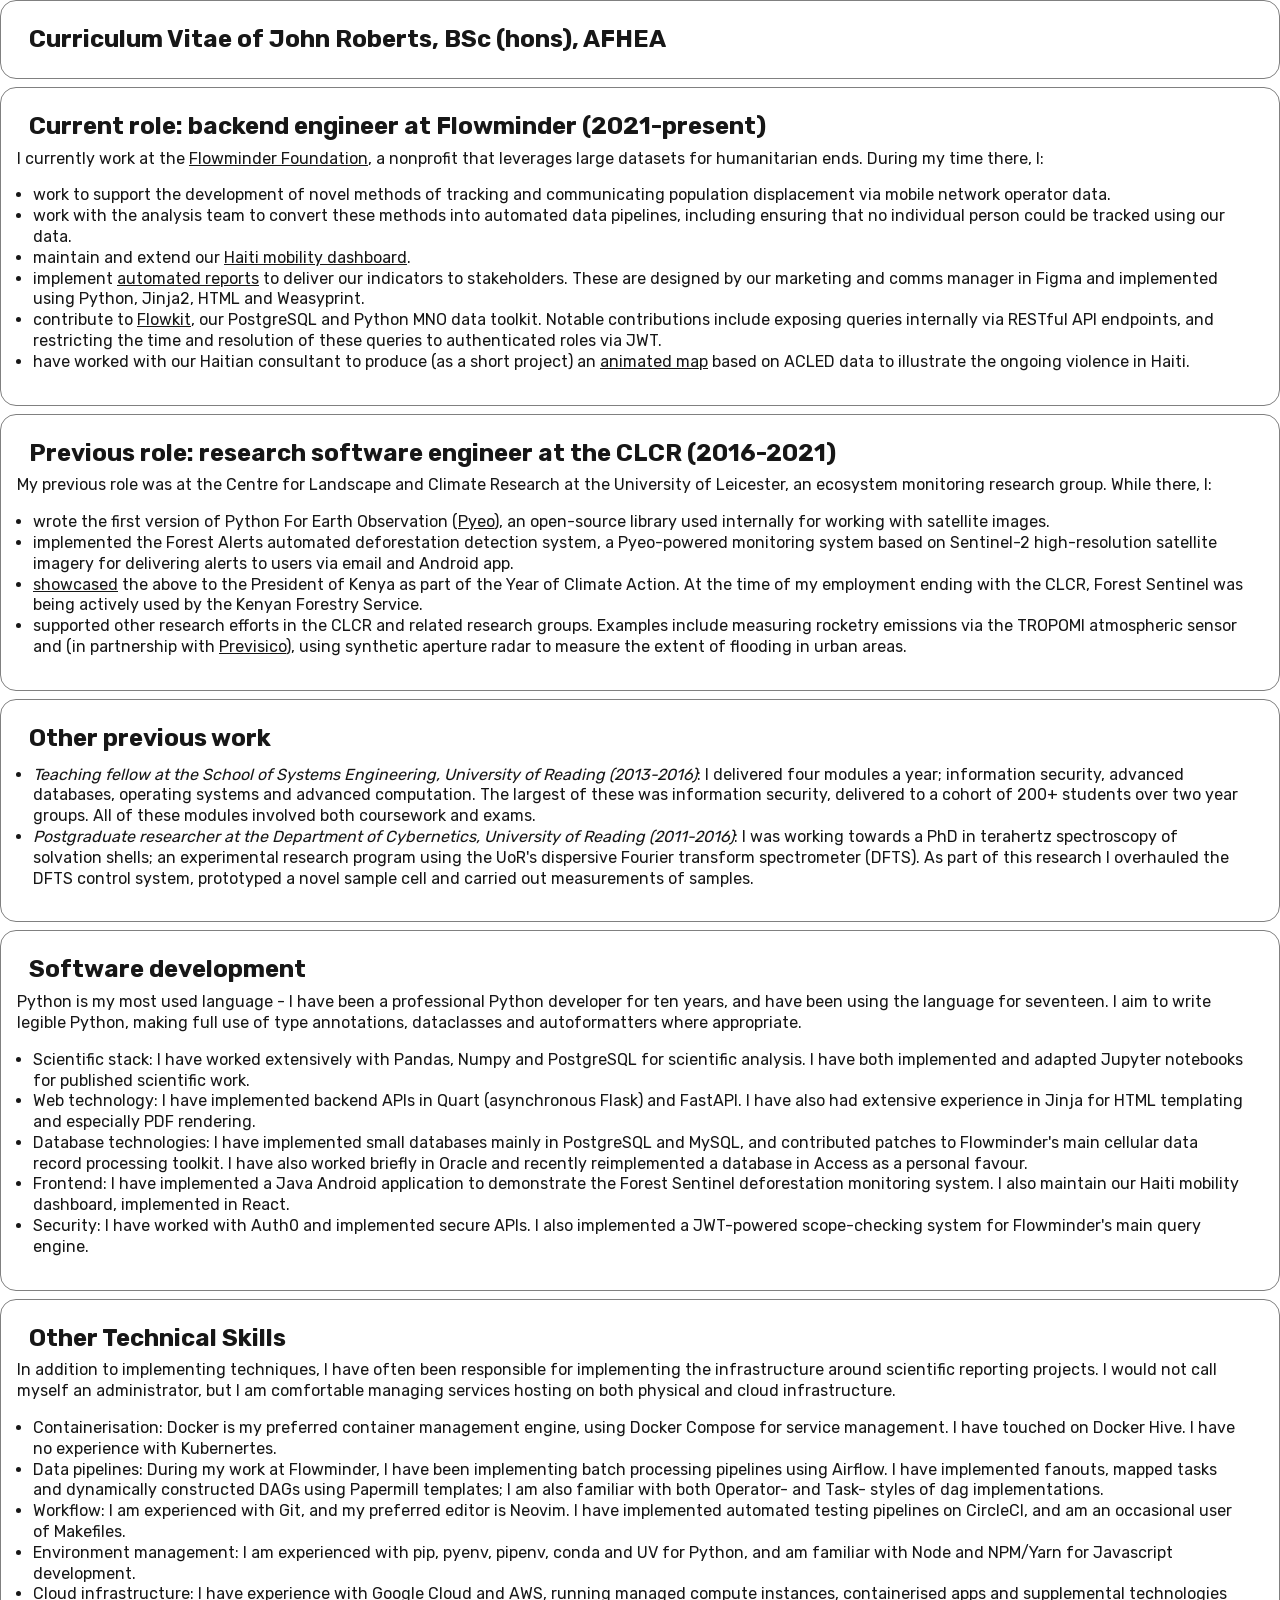
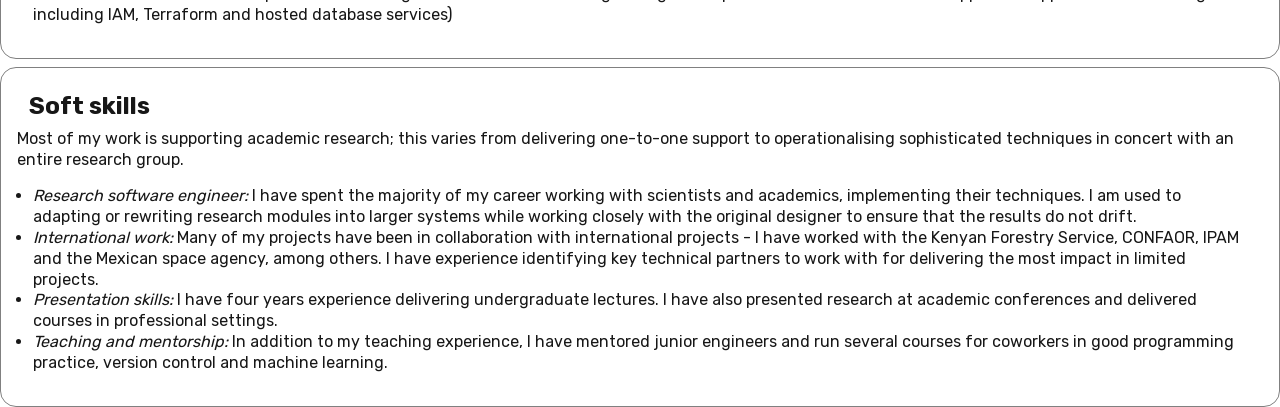
<file: cv.html>
<!DOCTYPE html><html lang="en"><head><meta charSet="utf-8"/><meta name="viewport" content="width=device-width, initial-scale=1"/><link rel="preload" href="/_next/static/media/0a86735c6520d94f-s.p.woff2" as="font" crossorigin="" type="font/woff2"/><link rel="stylesheet" href="/_next/static/css/861f5d9823f6493a.css" data-precedence="next"/><link rel="stylesheet" href="/_next/static/css/3daaef524dcdb684.css" data-precedence="next"/><link rel="preload" as="script" fetchPriority="low" href="/_next/static/chunks/webpack-df6cc4c445fd73c0.js"/><script src="/_next/static/chunks/4bd1b696-edd73b72b9809ea9.js" async=""></script><script src="/_next/static/chunks/684-1bf837c6495987aa.js" async=""></script><script src="/_next/static/chunks/main-app-dc6ee8136bf313d1.js" async=""></script><meta name="next-size-adjust" content=""/><title>John R Programming</title><meta name="description" content="A semiprofessional website"/><link rel="icon" href="/favicon.ico" type="image/x-icon" sizes="16x16"/><script>document.querySelectorAll('body link[rel="icon"], body link[rel="apple-touch-icon"]').forEach(el => document.head.appendChild(el))</script><script src="/_next/static/chunks/polyfills-42372ed130431b0a.js" noModule=""></script></head><body class="__variable_a213da"><div hidden=""><!--$--><!--/$--></div><div class="cv_card_grid__aYHRs"><div class="cv_card__xfPZk"><h2>Curriculum Vitae of John Roberts, BSc (hons), AFHEA</h2></div><div class="cv_card__xfPZk"><h2>Current role: backend engineer at Flowminder (2021-present)</h2><p>I currently work at the <a href="www.flowminder.org">Flowminder Foundation</a>, a nonprofit that leverages large datasets for humanitarian ends. During my time there, I:</p><ul><li>work to support the development of novel methods of tracking and communicating population displacement via mobile network operator data.</li><li>work with the analysis team to convert these methods into automated data pipelines, including ensuring that no individual person could be tracked using our data.</li><li>maintain and extend our <a href="https://haiti.mobility-dashboard.org/">Haiti mobility dashboard</a>. </li><li>implement <a href="https://www.flowminder.org/resources/publications-reports/tag/preparedness-report">automated reports</a> to deliver our indicators to stakeholders. These are designed by our marketing and comms manager in Figma and implemented using Python, Jinja2, HTML and Weasyprint.</li><li>contribute to <a href="https://github.com/Flowminder/FlowKit">Flowkit</a>, our PostgreSQL and Python MNO data toolkit. Notable contributions include exposing queries internally via RESTful API endpoints, and restricting the time and resolution of these queries to authenticated roles via JWT.</li><li>have worked with our Haitian consultant to produce (as a short project) an <a href="https://johnrprogramming.com/haiti_map.html">animated map</a> based on ACLED data to illustrate the ongoing violence in Haiti.</li></ul></div><div class="cv_card__xfPZk"><h2>Previous role: research software engineer at the CLCR (2016-2021)</h2><p>My previous role was at the Centre for Landscape and Climate Research at the University of Leicester, an ecosystem monitoring research group. While there, I:</p><ul><li>wrote the first version of Python For Earth Observation (<a href="https://github.com/clcr/pyeo">Pyeo</a>), an open-source library used internally for working with satellite images.</li><li>implemented the Forest Alerts automated deforestation detection system, a Pyeo-powered monitoring system based on Sentinel-2 high-resolution satellite imagery for delivering alerts to users via email and Android app.</li><li><a href="https://le.ac.uk/news/2021/july/forest-alert">showcased</a> the above to the President of Kenya as part of the Year of Climate Action. At the time of my employment ending with the CLCR, Forest Sentinel was being actively used by the Kenyan Forestry Service.</li><li>supported other research efforts in the CLCR and related research groups. Examples include measuring rocketry emissions via the TROPOMI atmospheric sensor and (in partnership with <a href="https://previsico.com/">Previsico</a>), using synthetic aperture radar to measure the extent of flooding in urban areas. </li></ul></div><div class="cv_card__xfPZk"><h2>Other previous work</h2><ul><li><em>Teaching fellow at the School of Systems Engineering, University of Reading (2013-2016)</em>: I delivered four modules a year; information security, advanced databases, operating systems and advanced computation. The largest of these was information security, delivered to a cohort of 200+ students over two year groups. All of these modules involved both coursework and exams.</li><li><em>Postgraduate researcher at the Department of Cybernetics, University of Reading (2011-2016)</em>: I was working towards a PhD in terahertz spectroscopy of solvation shells; an experimental research program using the UoR&#x27;s dispersive Fourier transform spectrometer (DFTS). As part of this research I overhauled the DFTS control system, prototyped a novel sample cell and carried out measurements of samples.</li></ul></div><div class="cv_card__xfPZk"><h2>Software development</h2><p>Python is my most used language - I have been a professional Python developer for ten years, and have been using the language for seventeen. I aim to write legible Python, making full use of type annotations, dataclasses and autoformatters where appropriate.</p><ul><li>Scientific stack: I have worked extensively with Pandas, Numpy and PostgreSQL for scientific analysis. I have both implemented and adapted Jupyter notebooks for published scientific work.</li><li>Web technology: I have implemented backend APIs in Quart (asynchronous Flask) and FastAPI. I have also had extensive experience in Jinja for HTML templating and especially PDF rendering.</li><li>Database technologies: I have implemented small databases mainly in PostgreSQL and MySQL, and contributed patches to Flowminder&#x27;s main cellular data record processing toolkit. I have also worked briefly in Oracle and recently reimplemented a database in Access as a personal favour.</li><li>Frontend: I have implemented a Java Android application to demonstrate the Forest Sentinel deforestation monitoring system. I also maintain our Haiti mobility dashboard, implemented in React.</li><li>Security: I have worked with Auth0 and implemented secure APIs. I also implemented a JWT-powered scope-checking system for Flowminder&#x27;s main query engine.</li></ul></div><div class="cv_card__xfPZk"><h2>Other Technical Skills</h2><p>In addition to implementing techniques, I have often been responsible for implementing the infrastructure around scientific reporting projects. I would not call myself an administrator, but I am comfortable managing services hosting on both physical and cloud infrastructure.</p><ul><li>Containerisation: Docker is my preferred container management engine, using Docker Compose for service management. I have touched on Docker Hive. I have no experience with Kubernertes.</li><li>Data pipelines: During my work at Flowminder, I have been implementing batch processing pipelines using Airflow. I have implemented fanouts, mapped tasks and dynamically constructed DAGs using Papermill templates; I am also familiar with both Operator- and Task- styles of dag implementations.</li><li>Workflow: I am experienced with Git, and my preferred editor is Neovim. I have implemented automated testing pipelines on CircleCI, and am an occasional user of Makefiles.</li><li>Environment management: I am experienced with pip, pyenv, pipenv, conda and UV for Python, and am familiar with Node and NPM/Yarn for Javascript development.</li><li>Cloud infrastructure: I have experience with Google Cloud and AWS, running managed compute instances, containerised apps and supplemental technologies including IAM, Terraform and hosted database services)</li></ul></div><div class="cv_card__xfPZk"><h2>Soft skills</h2><p>Most of my work is supporting academic research; this varies from delivering one-to-one support to operationalising sophisticated techniques in concert with an entire research group. </p><ul><li><em>Research software engineer:</em> I have spent the majority of my career working with scientists and academics, implementing their techniques. I am used to adapting or rewriting research modules into larger systems while working closely with the original designer to ensure that the results do not drift.</li><li><em>International work:</em> Many of my projects have been in collaboration with international projects - I have worked with the Kenyan Forestry Service, CONFAOR, IPAM and the Mexican space agency, among others. I have experience identifying key technical partners to work with for delivering the most impact in limited projects.</li><li><em>Presentation skills:</em> I have four years experience delivering undergraduate lectures. I have also presented research at academic conferences and delivered courses in professional settings.</li><li><em>Teaching and mentorship:</em> In addition to my teaching experience, I have mentored junior engineers and run several courses for coworkers in good programming practice, version control and machine learning.</li></ul></div></div><!--$--><!--/$--><script src="/_next/static/chunks/webpack-df6cc4c445fd73c0.js" async=""></script><script>(self.__next_f=self.__next_f||[]).push([0])</script><script>self.__next_f.push([1,"1:\"$Sreact.fragment\"\n2:I[7555,[],\"\"]\n3:I[1295,[],\"\"]\n4:I[9665,[],\"OutletBoundary\"]\n7:I[4911,[],\"AsyncMetadataOutlet\"]\n9:I[9665,[],\"ViewportBoundary\"]\nb:I[9665,[],\"MetadataBoundary\"]\nd:I[6614,[],\"\"]\n:HL[\"/_next/static/media/0a86735c6520d94f-s.p.woff2\",\"font\",{\"crossOrigin\":\"\",\"type\":\"font/woff2\"}]\n:HL[\"/_next/static/css/861f5d9823f6493a.css\",\"style\"]\n:HL[\"/_next/static/css/3daaef524dcdb684.css\",\"style\"]\n"])</script><script>self.__next_f.push([1,"0:{\"P\":null,\"b\":\"mfb2qBz6Ms45Af0VbnNRh\",\"p\":\"\",\"c\":[\"\",\"cv\"],\"i\":false,\"f\":[[[\"\",{\"children\":[\"cv\",{\"children\":[\"__PAGE__\",{}]}]},\"$undefined\",\"$undefined\",true],[\"\",[\"$\",\"$1\",\"c\",{\"children\":[[[\"$\",\"link\",\"0\",{\"rel\":\"stylesheet\",\"href\":\"/_next/static/css/861f5d9823f6493a.css\",\"precedence\":\"next\",\"crossOrigin\":\"$undefined\",\"nonce\":\"$undefined\"}]],[\"$\",\"html\",null,{\"lang\":\"en\",\"children\":[\"$\",\"body\",null,{\"className\":\"__variable_a213da\",\"children\":[\"$\",\"$L2\",null,{\"parallelRouterKey\":\"children\",\"error\":\"$undefined\",\"errorStyles\":\"$undefined\",\"errorScripts\":\"$undefined\",\"template\":[\"$\",\"$L3\",null,{}],\"templateStyles\":\"$undefined\",\"templateScripts\":\"$undefined\",\"notFound\":[[[\"$\",\"title\",null,{\"children\":\"404: This page could not be found.\"}],[\"$\",\"div\",null,{\"style\":{\"fontFamily\":\"system-ui,\\\"Segoe UI\\\",Roboto,Helvetica,Arial,sans-serif,\\\"Apple Color Emoji\\\",\\\"Segoe UI Emoji\\\"\",\"height\":\"100vh\",\"textAlign\":\"center\",\"display\":\"flex\",\"flexDirection\":\"column\",\"alignItems\":\"center\",\"justifyContent\":\"center\"},\"children\":[\"$\",\"div\",null,{\"children\":[[\"$\",\"style\",null,{\"dangerouslySetInnerHTML\":{\"__html\":\"body{color:#000;background:#fff;margin:0}.next-error-h1{border-right:1px solid rgba(0,0,0,.3)}@media (prefers-color-scheme:dark){body{color:#fff;background:#000}.next-error-h1{border-right:1px solid rgba(255,255,255,.3)}}\"}}],[\"$\",\"h1\",null,{\"className\":\"next-error-h1\",\"style\":{\"display\":\"inline-block\",\"margin\":\"0 20px 0 0\",\"padding\":\"0 23px 0 0\",\"fontSize\":24,\"fontWeight\":500,\"verticalAlign\":\"top\",\"lineHeight\":\"49px\"},\"children\":404}],[\"$\",\"div\",null,{\"style\":{\"display\":\"inline-block\"},\"children\":[\"$\",\"h2\",null,{\"style\":{\"fontSize\":14,\"fontWeight\":400,\"lineHeight\":\"49px\",\"margin\":0},\"children\":\"This page could not be found.\"}]}]]}]}]],[]],\"forbidden\":\"$undefined\",\"unauthorized\":\"$undefined\"}]}]}]]}],{\"children\":[\"cv\",[\"$\",\"$1\",\"c\",{\"children\":[null,[\"$\",\"$L2\",null,{\"parallelRouterKey\":\"children\",\"error\":\"$undefined\",\"errorStyles\":\"$undefined\",\"errorScripts\":\"$undefined\",\"template\":[\"$\",\"$L3\",null,{}],\"templateStyles\":\"$undefined\",\"templateScripts\":\"$undefined\",\"notFound\":\"$undefined\",\"forbidden\":\"$undefined\",\"unauthorized\":\"$undefined\"}]]}],{\"children\":[\"__PAGE__\",[\"$\",\"$1\",\"c\",{\"children\":[[\"$\",\"div\",null,{\"className\":\"cv_card_grid__aYHRs\",\"children\":[[\"$\",\"div\",null,{\"className\":\"cv_card__xfPZk\",\"children\":[\"$\",\"h2\",null,{\"children\":\"Curriculum Vitae of John Roberts, BSc (hons), AFHEA\"}]}],[\"$\",\"div\",null,{\"className\":\"cv_card__xfPZk\",\"children\":[[\"$\",\"h2\",null,{\"children\":\"Current role: backend engineer at Flowminder (2021-present)\"}],[\"$\",\"p\",null,{\"children\":[\"I currently work at the \",[\"$\",\"a\",null,{\"href\":\"www.flowminder.org\",\"children\":\"Flowminder Foundation\"}],\", a nonprofit that leverages large datasets for humanitarian ends. During my time there, I:\"]}],[\"$\",\"ul\",null,{\"children\":[[\"$\",\"li\",null,{\"children\":\"work to support the development of novel methods of tracking and communicating population displacement via mobile network operator data.\"}],[\"$\",\"li\",null,{\"children\":\"work with the analysis team to convert these methods into automated data pipelines, including ensuring that no individual person could be tracked using our data.\"}],[\"$\",\"li\",null,{\"children\":[\"maintain and extend our \",[\"$\",\"a\",null,{\"href\":\"https://haiti.mobility-dashboard.org/\",\"children\":\"Haiti mobility dashboard\"}],\". \"]}],[\"$\",\"li\",null,{\"children\":[\"implement \",[\"$\",\"a\",null,{\"href\":\"https://www.flowminder.org/resources/publications-reports/tag/preparedness-report\",\"children\":\"automated reports\"}],\" to deliver our indicators to stakeholders. These are designed by our marketing and comms manager in Figma and implemented using Python, Jinja2, HTML and Weasyprint.\"]}],[\"$\",\"li\",null,{\"children\":[\"contribute to \",[\"$\",\"a\",null,{\"href\":\"https://github.com/Flowminder/FlowKit\",\"children\":\"Flowkit\"}],\", our PostgreSQL and Python MNO data toolkit. Notable contributions include exposing queries internally via RESTful API endpoints, and restricting the time and resolution of these queries to authenticated roles via JWT.\"]}],[\"$\",\"li\",null,{\"children\":[\"have worked with our Haitian consultant to produce (as a short project) an \",[\"$\",\"a\",null,{\"href\":\"https://johnrprogramming.com/haiti_map.html\",\"children\":\"animated map\"}],\" based on ACLED data to illustrate the ongoing violence in Haiti.\"]}]]}]]}],[\"$\",\"div\",null,{\"className\":\"cv_card__xfPZk\",\"children\":[[\"$\",\"h2\",null,{\"children\":\"Previous role: research software engineer at the CLCR (2016-2021)\"}],[\"$\",\"p\",null,{\"children\":\"My previous role was at the Centre for Landscape and Climate Research at the University of Leicester, an ecosystem monitoring research group. While there, I:\"}],[\"$\",\"ul\",null,{\"children\":[[\"$\",\"li\",null,{\"children\":[\"wrote the first version of Python For Earth Observation (\",[\"$\",\"a\",null,{\"href\":\"https://github.com/clcr/pyeo\",\"children\":\"Pyeo\"}],\"), an open-source library used internally for working with satellite images.\"]}],[\"$\",\"li\",null,{\"children\":\"implemented the Forest Alerts automated deforestation detection system, a Pyeo-powered monitoring system based on Sentinel-2 high-resolution satellite imagery for delivering alerts to users via email and Android app.\"}],[\"$\",\"li\",null,{\"children\":[[\"$\",\"a\",null,{\"href\":\"https://le.ac.uk/news/2021/july/forest-alert\",\"children\":\"showcased\"}],\" the above to the President of Kenya as part of the Year of Climate Action. At the time of my employment ending with the CLCR, Forest Sentinel was being actively used by the Kenyan Forestry Service.\"]}],[\"$\",\"li\",null,{\"children\":[\"supported other research efforts in the CLCR and related research groups. Examples include measuring rocketry emissions via the TROPOMI atmospheric sensor and (in partnership with \",[\"$\",\"a\",null,{\"href\":\"https://previsico.com/\",\"children\":\"Previsico\"}],\"), using synthetic aperture radar to measure the extent of flooding in urban areas. \"]}]]}]]}],[\"$\",\"div\",null,{\"className\":\"cv_card__xfPZk\",\"children\":[[\"$\",\"h2\",null,{\"children\":\"Other previous work\"}],[\"$\",\"ul\",null,{\"children\":[[\"$\",\"li\",null,{\"children\":[[\"$\",\"em\",null,{\"children\":\"Teaching fellow at the School of Systems Engineering, University of Reading (2013-2016)\"}],\": I delivered four modules a year; information security, advanced databases, operating systems and advanced computation. The largest of these was information security, delivered to a cohort of 200+ students over two year groups. All of these modules involved both coursework and exams.\"]}],[\"$\",\"li\",null,{\"children\":[[\"$\",\"em\",null,{\"children\":\"Postgraduate researcher at the Department of Cybernetics, University of Reading (2011-2016)\"}],\": I was working towards a PhD in terahertz spectroscopy of solvation shells; an experimental research program using the UoR's dispersive Fourier transform spectrometer (DFTS). As part of this research I overhauled the DFTS control system, prototyped a novel sample cell and carried out measurements of samples.\"]}]]}]]}],[\"$\",\"div\",null,{\"className\":\"cv_card__xfPZk\",\"children\":[[\"$\",\"h2\",null,{\"children\":\"Software development\"}],[\"$\",\"p\",null,{\"children\":\"Python is my most used language - I have been a professional Python developer for ten years, and have been using the language for seventeen. I aim to write legible Python, making full use of type annotations, dataclasses and autoformatters where appropriate.\"}],[\"$\",\"ul\",null,{\"children\":[[\"$\",\"li\",null,{\"children\":\"Scientific stack: I have worked extensively with Pandas, Numpy and PostgreSQL for scientific analysis. I have both implemented and adapted Jupyter notebooks for published scientific work.\"}],[\"$\",\"li\",null,{\"children\":\"Web technology: I have implemented backend APIs in Quart (asynchronous Flask) and FastAPI. I have also had extensive experience in Jinja for HTML templating and especially PDF rendering.\"}],[\"$\",\"li\",null,{\"children\":\"Database technologies: I have implemented small databases mainly in PostgreSQL and MySQL, and contributed patches to Flowminder's main cellular data record processing toolkit. I have also worked briefly in Oracle and recently reimplemented a database in Access as a personal favour.\"}],[\"$\",\"li\",null,{\"children\":\"Frontend: I have implemented a Java Android application to demonstrate the Forest Sentinel deforestation monitoring system. I also maintain our Haiti mobility dashboard, implemented in React.\"}],[\"$\",\"li\",null,{\"children\":\"Security: I have worked with Auth0 and implemented secure APIs. I also implemented a JWT-powered scope-checking system for Flowminder's main query engine.\"}]]}]]}],[\"$\",\"div\",null,{\"className\":\"cv_card__xfPZk\",\"children\":[[\"$\",\"h2\",null,{\"children\":\"Other Technical Skills\"}],[\"$\",\"p\",null,{\"children\":\"In addition to implementing techniques, I have often been responsible for implementing the infrastructure around scientific reporting projects. I would not call myself an administrator, but I am comfortable managing services hosting on both physical and cloud infrastructure.\"}],[\"$\",\"ul\",null,{\"children\":[[\"$\",\"li\",null,{\"children\":\"Containerisation: Docker is my preferred container management engine, using Docker Compose for service management. I have touched on Docker Hive. I have no experience with Kubernertes.\"}],[\"$\",\"li\",null,{\"children\":\"Data pipelines: During my work at Flowminder, I have been implementing batch processing pipelines using Airflow. I have implemented fanouts, mapped tasks and dynamically constructed DAGs using Papermill templates; I am also familiar with both Operator- and Task- styles of dag implementations.\"}],[\"$\",\"li\",null,{\"children\":\"Workflow: I am experienced with Git, and my preferred editor is Neovim. I have implemented automated testing pipelines on CircleCI, and am an occasional user of Makefiles.\"}],[\"$\",\"li\",null,{\"children\":\"Environment management: I am experienced with pip, pyenv, pipenv, conda and UV for Python, and am familiar with Node and NPM/Yarn for Javascript development.\"}],[\"$\",\"li\",null,{\"children\":\"Cloud infrastructure: I have experience with Google Cloud and AWS, running managed compute instances, containerised apps and supplemental technologies including IAM, Terraform and hosted database services)\"}]]}]]}],[\"$\",\"div\",null,{\"className\":\"cv_card__xfPZk\",\"children\":[[\"$\",\"h2\",null,{\"children\":\"Soft skills\"}],[\"$\",\"p\",null,{\"children\":\"Most of my work is supporting academic research; this varies from delivering one-to-one support to operationalising sophisticated techniques in concert with an entire research group. \"}],[\"$\",\"ul\",null,{\"children\":[[\"$\",\"li\",null,{\"children\":[[\"$\",\"em\",null,{\"children\":\"Research software engineer:\"}],\" I have spent the majority of my career working with scientists and academics, implementing their techniques. I am used to adapting or rewriting research modules into larger systems while working closely with the original designer to ensure that the results do not drift.\"]}],[\"$\",\"li\",null,{\"children\":[[\"$\",\"em\",null,{\"children\":\"International work:\"}],\" Many of my projects have been in collaboration with international projects - I have worked with the Kenyan Forestry Service, CONFAOR, IPAM and the Mexican space agency, among others. I have experience identifying key technical partners to work with for delivering the most impact in limited projects.\"]}],[\"$\",\"li\",null,{\"children\":[[\"$\",\"em\",null,{\"children\":\"Presentation skills:\"}],\" I have four years experience delivering undergraduate lectures. I have also presented research at academic conferences and delivered courses in professional settings.\"]}],[\"$\",\"li\",null,{\"children\":[[\"$\",\"em\",null,{\"children\":\"Teaching and mentorship:\"}],\" In addition to my teaching experience, I have mentored junior engineers and run several courses for coworkers in good programming practice, version control and machine learning.\"]}]]}]]}]]}],[[\"$\",\"link\",\"0\",{\"rel\":\"stylesheet\",\"href\":\"/_next/static/css/3daaef524dcdb684.css\",\"precedence\":\"next\",\"crossOrigin\":\"$undefined\",\"nonce\":\"$undefined\"}]],[\"$\",\"$L4\",null,{\"children\":[\"$L5\",\"$L6\",[\"$\",\"$L7\",null,{\"promise\":\"$@8\"}]]}]]}],{},null,false]},null,false]},null,false],[\"$\",\"$1\",\"h\",{\"children\":[null,[\"$\",\"$1\",\"8b5Xzrk3S195SNu4NTtOkv\",{\"children\":[[\"$\",\"$L9\",null,{\"children\":\"$La\"}],[\"$\",\"meta\",null,{\"name\":\"next-size-adjust\",\"content\":\"\"}]]}],[\"$\",\"$Lb\",null,{\"children\":\"$Lc\"}]]}],false]],\"m\":\"$undefined\",\"G\":[\"$d\",\"$undefined\"],\"s\":false,\"S\":true}\n"])</script><script>self.__next_f.push([1,"e:\"$Sreact.suspense\"\nf:I[4911,[],\"AsyncMetadata\"]\nc:[\"$\",\"div\",null,{\"hidden\":true,\"children\":[\"$\",\"$e\",null,{\"fallback\":null,\"children\":[\"$\",\"$Lf\",null,{\"promise\":\"$@10\"}]}]}]\n6:null\n"])</script><script>self.__next_f.push([1,"a:[[\"$\",\"meta\",\"0\",{\"charSet\":\"utf-8\"}],[\"$\",\"meta\",\"1\",{\"name\":\"viewport\",\"content\":\"width=device-width, initial-scale=1\"}]]\n5:null\n"])</script><script>self.__next_f.push([1,"8:{\"metadata\":[[\"$\",\"title\",\"0\",{\"children\":\"John R Programming\"}],[\"$\",\"meta\",\"1\",{\"name\":\"description\",\"content\":\"A semiprofessional website\"}],[\"$\",\"link\",\"2\",{\"rel\":\"icon\",\"href\":\"/favicon.ico\",\"type\":\"image/x-icon\",\"sizes\":\"16x16\"}]],\"error\":null,\"digest\":\"$undefined\"}\n10:{\"metadata\":\"$8:metadata\",\"error\":null,\"digest\":\"$undefined\"}\n"])</script></body></html>
</file>
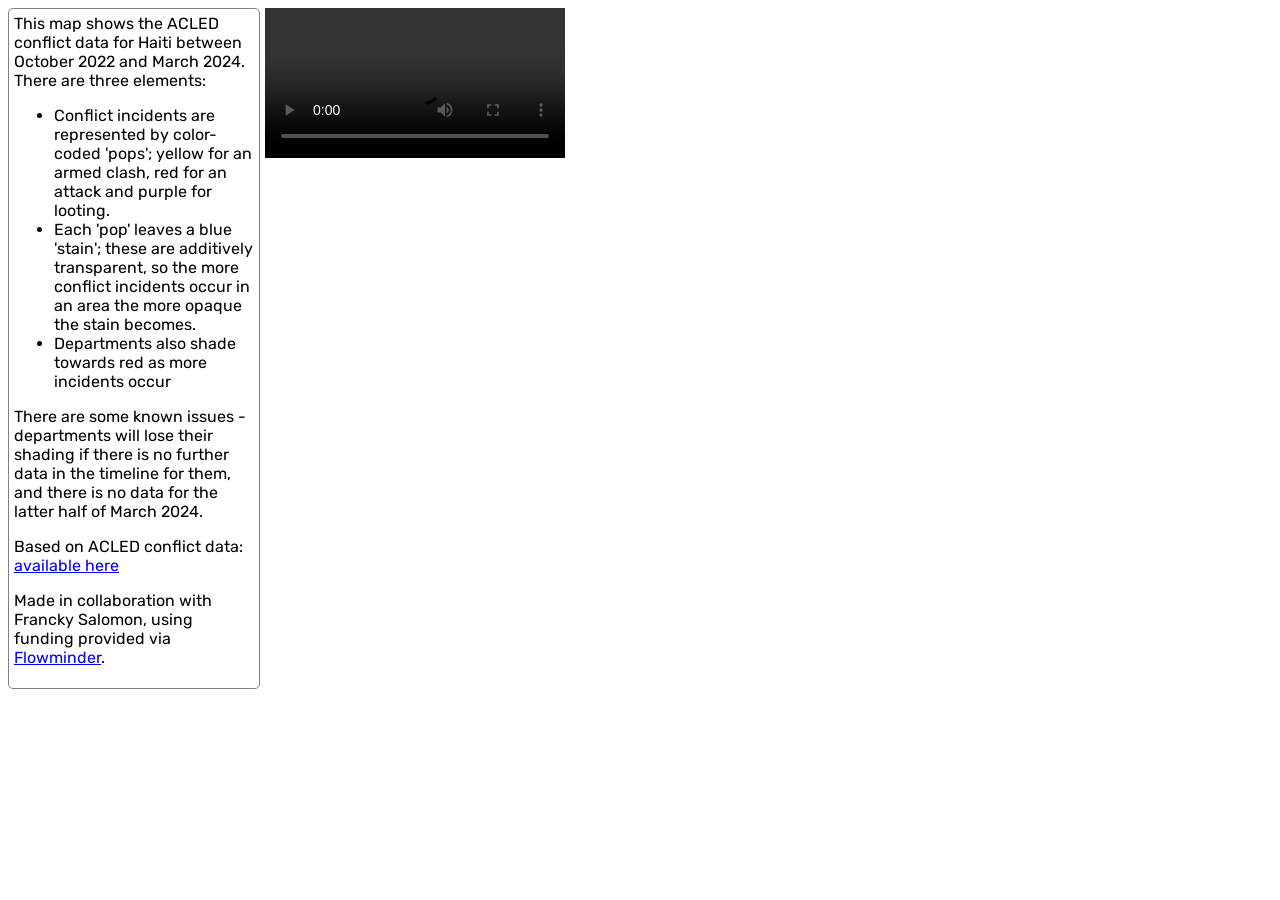
<file: haiti_map.html>
<!doctype html>
<html>
  <head>
    <link rel="stylesheet" href="index.css" />
    <link rel="preconnect" href="https://fonts.googleapis.com" />
    <link rel="preconnect" href="https://fonts.gstatic.com" crossorigin />
    <link
      href="https://fonts.googleapis.com/css2?family=Rubik:ital,wght@0,300..900;1,300..900&display=swap"
      rel="stylesheet"
    />
  </head>

  <body>
    <div class="video">
      <div class="card">
        This map shows the ACLED conflict data for Haiti between October 2022
        and March 2024. There are three elements:
        <ul>
          <li>
            Conflict incidents are represented by color-coded 'pops'; yellow for
            an armed clash, red for an attack and purple for looting.
          </li>
          <li>
            Each 'pop' leaves a blue 'stain'; these are additively transparent,
            so the more conflict incidents occur in an area the more opaque the
            stain becomes.
          </li>
          <li>Departments also shade towards red as more incidents occur</li>
        </ul>
        There are some known issues - departments will lose their shading if
        there is no further data in the timeline for them, and there is no data
        for the latter half of March 2024.
        <p>
          Based on ACLED conflict data:
          <a href="https://acleddata.com">available here</a>
        </p>
        <p>
          Made in collaboration with Francky Salomon, using funding provided via
          <a href="flowminder.org">Flowminder</a>.
        </p>
      </div>
      <div>
        <video controls display="block">
          <source src="haiti_incident_map_1040_1040.mp4" type="video/mp4" />
        </video>
      </div>
    </div>
  </body>
</html>
</file>
<file: _next/static/css/861f5d9823f6493a.css>
@font-face{font-family:Rubik;font-style:normal;font-weight:300 900;font-display:swap;src:url(/_next/static/media/4fca85807f6c09f6-s.woff2) format("woff2");unicode-range:u+06??,u+0750-077f,u+0870-088e,u+0890-0891,u+0897-08e1,u+08e3-08ff,u+200c-200e,u+2010-2011,u+204f,u+2e41,u+fb50-fdff,u+fe70-fe74,u+fe76-fefc,u+102e0-102fb,u+10e60-10e7e,u+10ec2-10ec4,u+10efc-10eff,u+1ee00-1ee03,u+1ee05-1ee1f,u+1ee21-1ee22,u+1ee24,u+1ee27,u+1ee29-1ee32,u+1ee34-1ee37,u+1ee39,u+1ee3b,u+1ee42,u+1ee47,u+1ee49,u+1ee4b,u+1ee4d-1ee4f,u+1ee51-1ee52,u+1ee54,u+1ee57,u+1ee59,u+1ee5b,u+1ee5d,u+1ee5f,u+1ee61-1ee62,u+1ee64,u+1ee67-1ee6a,u+1ee6c-1ee72,u+1ee74-1ee77,u+1ee79-1ee7c,u+1ee7e,u+1ee80-1ee89,u+1ee8b-1ee9b,u+1eea1-1eea3,u+1eea5-1eea9,u+1eeab-1eebb,u+1eef0-1eef1}@font-face{font-family:Rubik;font-style:normal;font-weight:300 900;font-display:swap;src:url(/_next/static/media/60181e10ad16e354-s.woff2) format("woff2");unicode-range:u+0460-052f,u+1c80-1c8a,u+20b4,u+2de0-2dff,u+a640-a69f,u+fe2e-fe2f}@font-face{font-family:Rubik;font-style:normal;font-weight:300 900;font-display:swap;src:url(/_next/static/media/c1b11e140b58cf5a-s.woff2) format("woff2");unicode-range:u+0301,u+0400-045f,u+0490-0491,u+04b0-04b1,u+2116}@font-face{font-family:Rubik;font-style:normal;font-weight:300 900;font-display:swap;src:url(/_next/static/media/9d7436bc73437f75-s.woff2) format("woff2");unicode-range:u+0307-0308,u+0590-05ff,u+200c-2010,u+20aa,u+25cc,u+fb1d-fb4f}@font-face{font-family:Rubik;font-style:normal;font-weight:300 900;font-display:swap;src:url(/_next/static/media/501d9eeee6e2b0cc-s.woff2) format("woff2");unicode-range:u+0100-02ba,u+02bd-02c5,u+02c7-02cc,u+02ce-02d7,u+02dd-02ff,u+0304,u+0308,u+0329,u+1d00-1dbf,u+1e00-1e9f,u+1ef2-1eff,u+2020,u+20a0-20ab,u+20ad-20c0,u+2113,u+2c60-2c7f,u+a720-a7ff}@font-face{font-family:Rubik;font-style:normal;font-weight:300 900;font-display:swap;src:url(/_next/static/media/0a86735c6520d94f-s.p.woff2) format("woff2");unicode-range:u+00??,u+0131,u+0152-0153,u+02bb-02bc,u+02c6,u+02da,u+02dc,u+0304,u+0308,u+0329,u+2000-206f,u+20ac,u+2122,u+2191,u+2193,u+2212,u+2215,u+feff,u+fffd}@font-face{font-family:Rubik Fallback;src:local("Arial");ascent-override:89.06%;descent-override:23.81%;line-gap-override:0.00%;size-adjust:104.98%}.__className_a213da{font-family:Rubik,Rubik Fallback;font-style:normal}.__variable_a213da{--font-rubik-sans:"Rubik","Rubik Fallback"}:root{--background:#ffffff;--foreground:#171717}@media (prefers-color-scheme:dark){:root{--background:#0a0a0a;--foreground:#ededed}}body,html{max-width:100vw;overflow-x:hidden}body{color:var(--foreground);background:var(--background);font-family:Rubik,Arial,Helvetica,sans-serif;-webkit-font-smoothing:antialiased;-moz-osx-font-smoothing:grayscale}*{box-sizing:border-box;padding:0;margin:0}a{color:inherit;text-decoration:underline}@media (prefers-color-scheme:dark){html{color-scheme:dark}}
</file>
<file: _next/static/css/3daaef524dcdb684.css>
.cv_card_grid__aYHRs{font-family:Rubik,sans-serif;display:grid;grid-template-columns:1fr;grid-row-gap:.5rem;row-gap:.5rem;grid-column-gap:.5rem;column-gap:.5rem;line-height:1.3em}.cv_card_grid__aYHRs a{text-decoration:underline}.cv_card__xfPZk{border:1px solid grey;padding:1em;border-radius:1em}.cv_card__xfPZk>ul{margin:1em}.cv_card__xfPZk>h2{margin:.5em}.cv_video__4UtWM{display:grid;grid-template-columns:1fr 4fr;grid-gap:5px;gap:5px}@media screen and (orientation:portrait){.cv_card_grid__aYHRs,.cv_video__4UtWM{grid-template-columns:1fr}.cv_card_grid__aYHRs{font-size:smaller}}@media print{.cv_card_grid__aYHRs,.cv_video__4UtWM{grid-template-columns:1fr}.cv_card_grid__aYHRs{font-size:smaller}.cv_card_grid__aYHRs h2{font-size:parent}}
</file>
<file: index.css>
body {
  font-family: "Rubik", sans-serif;
}

.card_grid {
  display: grid;
  grid-template-columns: 1fr 1fr 1fr;
  row-gap: 5px;
  column-gap: 5px;
}

.card {
  border: 1px solid grey;
  padding: 5px;
  border-radius: 5px;
}

.video {
  display: grid;
  grid-template-columns: 1fr 4fr;
  gap: 5px;
}

@media screen and (orientation: portrait) {
  .card_grid {
    grid-template-columns: 1fr;
  }
  .video {
    grid-template-columns: 1fr;
  }
}
</file>
